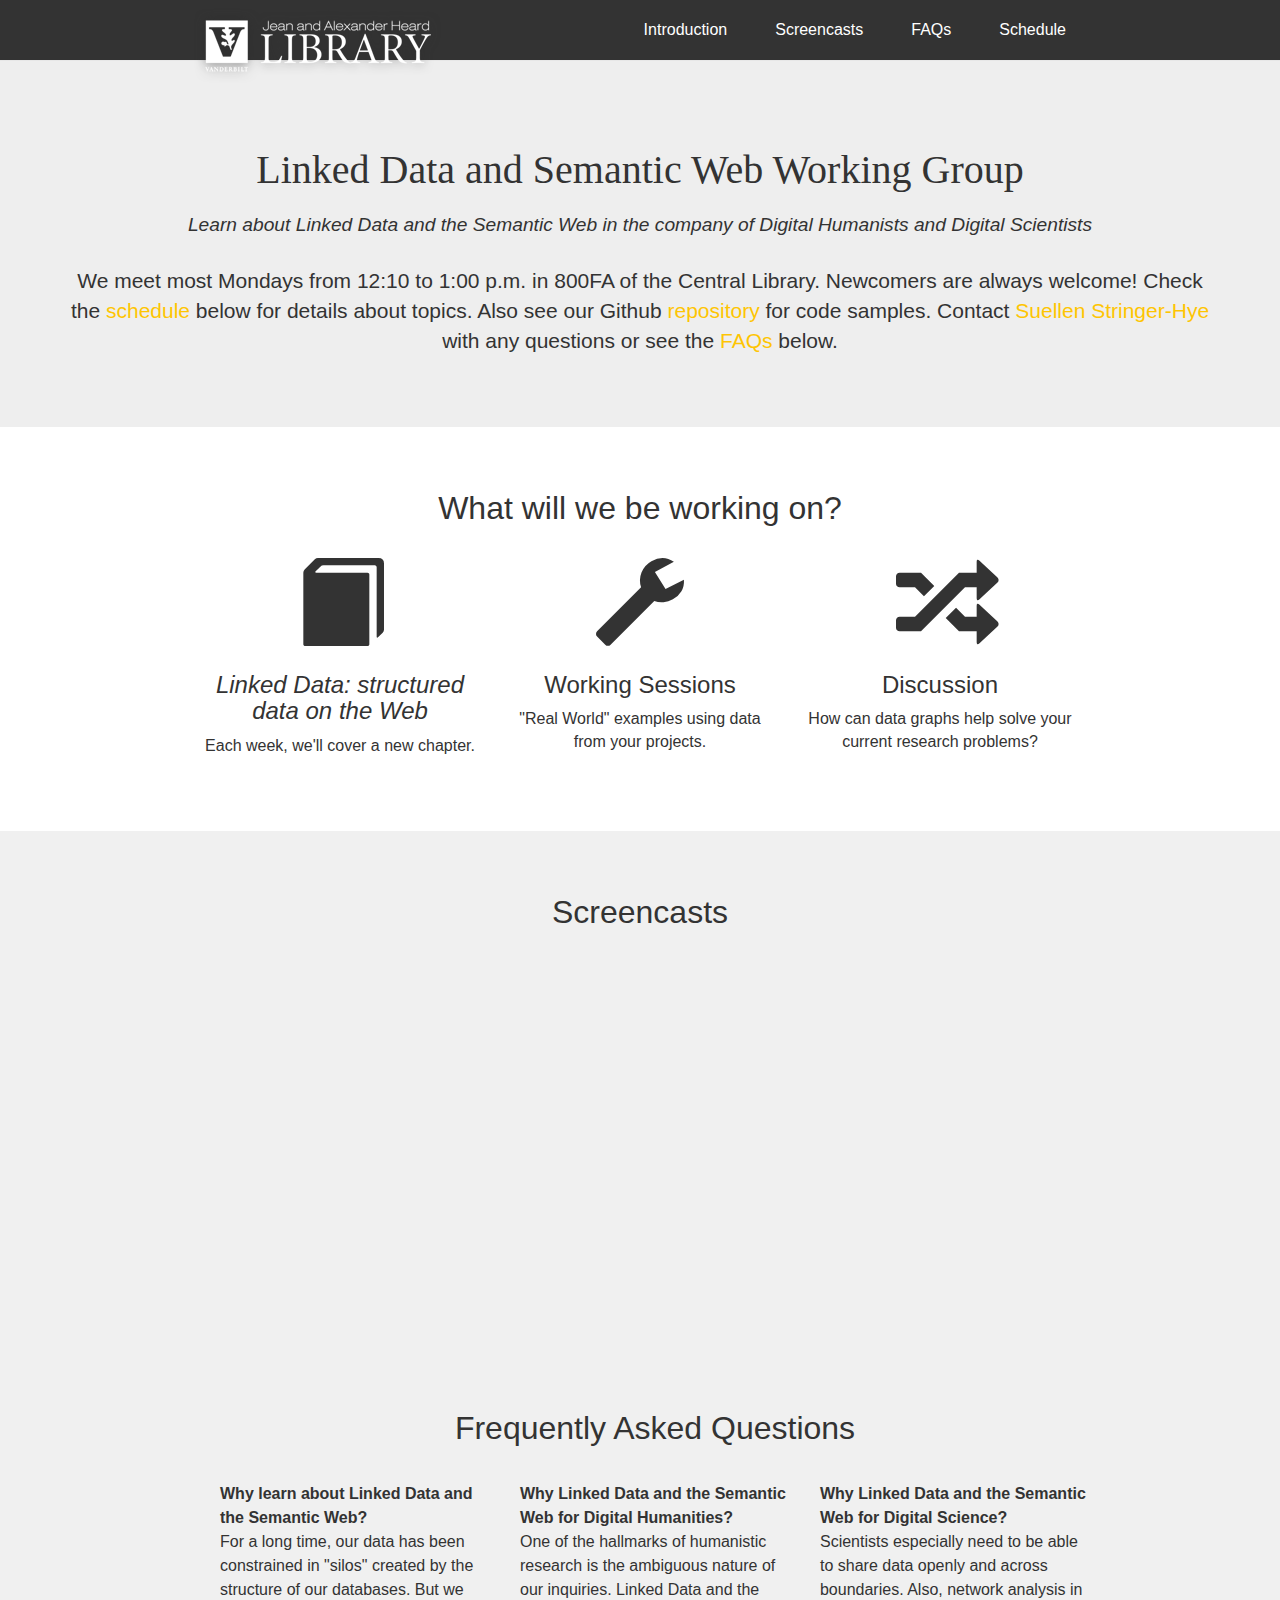
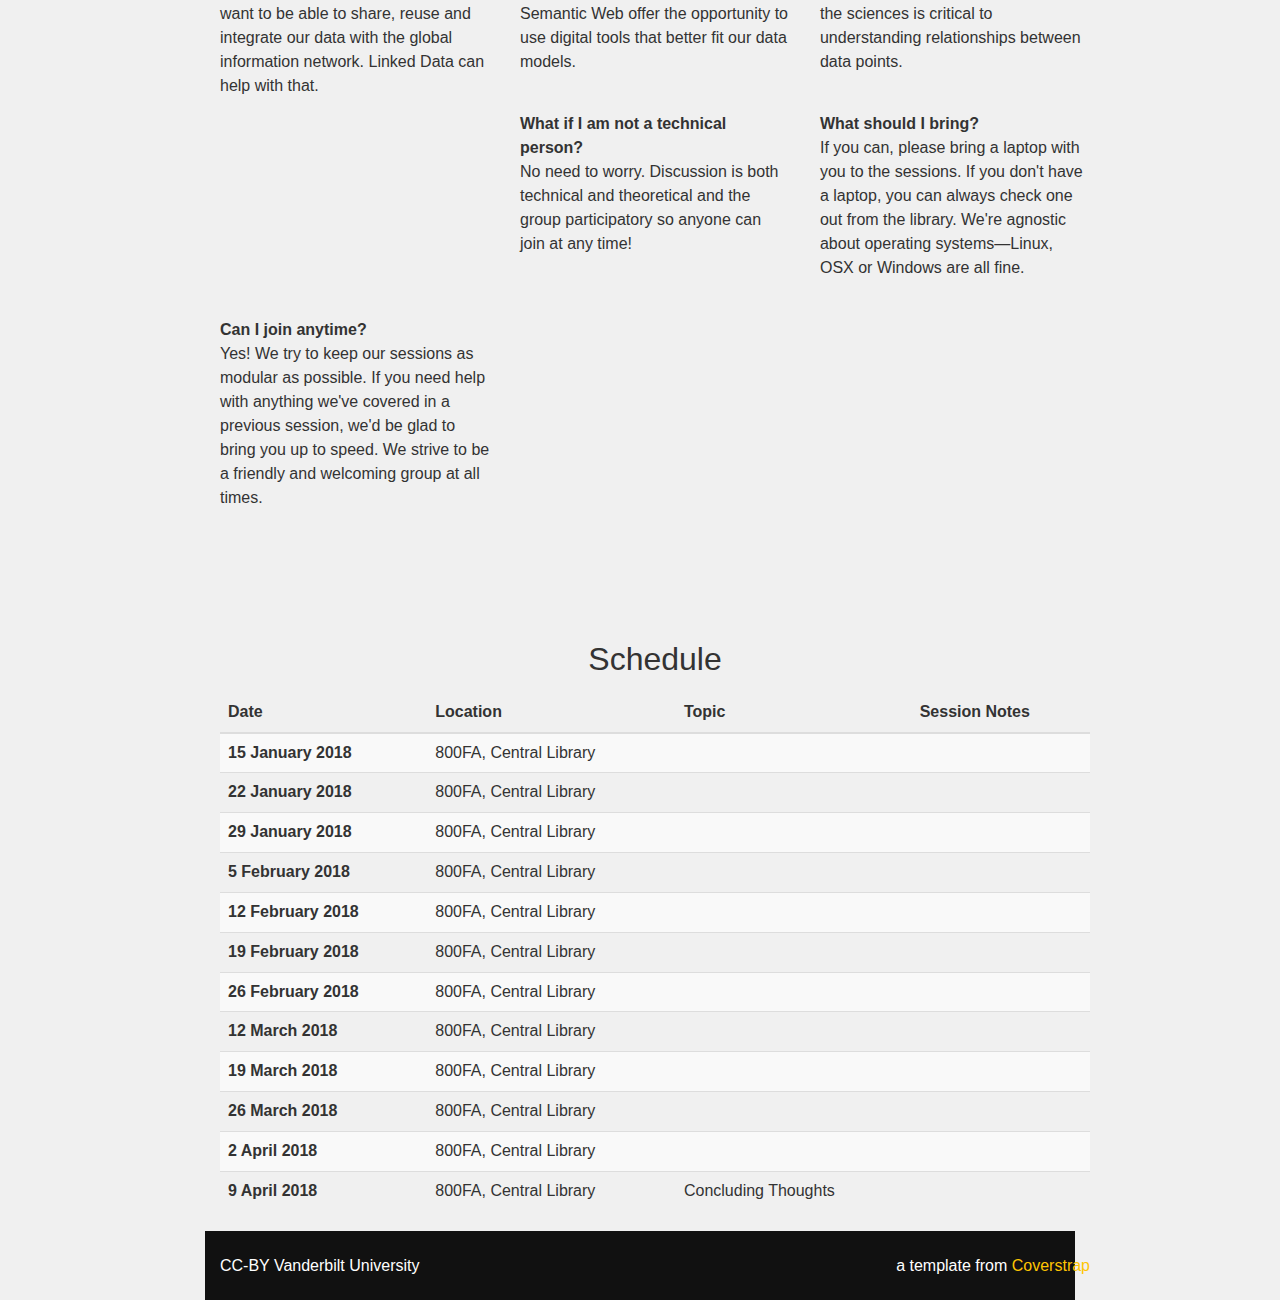
<file: index.html>
<!DOCTYPE html>
<html lang="en">
  <head>
    <meta charset="utf-8">
    <title>Vanderbilt Library — Linked Data and Semantic Web Working Group</title>
    <meta name="viewport" content="width=device-width,initial-scale=1.0">
    <link href="css/bootstrap.min.css" rel="stylesheet">
    <link href="css/lighter.css" rel="stylesheet">
  </head>
  <body>

    <nav class="navbar navbar-default navbar-fixed-top" role="navigation">
      <div class="container">
        <div class="navbar-header">
          <button type="button" class="navbar-toggle" data-toggle="collapse" data-target=".navbar-ex1-collapse">
            <span class="icon-bar"></span>
            <span class="icon-bar"></span>
            <span class="icon-bar"></span>
          </button>
          <a class="navbar-brand" href="http://www.library.vanderbilt.edu"><img src="img/logo-vandy-library.png" alt="Vanderbilt Library"/></a>
        </div> <!-- /.navbar-header -->

        <div class="collapse navbar-collapse navbar-ex1-collapse">
          <ul class="nav navbar-nav navbar-right">
            <li><a href="#introduction" class="nav-link">Introduction</a></li>
            <li><a href="#screencasts" class="nav-link">Screencasts</a></li>
            <li><a href="#faqs" class="nav-link">FAQs</a></li>
            <li><a href="#schedule" class="nav-link">Schedule</a></li>


          </ul>
        </div> <!-- /.navbar-collapse -->
      </div> <!-- /.container -->
    </nav> <!-- /.navbar -->

    <div id="top" class="jumbotron">
      <div class="container">
        <h1>Linked Data and Semantic Web Working Group</h1>
        <h2>Learn about Linked Data and the Semantic Web in the company of Digital Humanists and Digital Scientists</h2>
        <p>We meet most Mondays from 12:10 to 1:00 p.m. in 800FA of the Central Library. Newcomers are always welcome! Check the <a href="#schedule">schedule</a> below for details about topics. Also see our Github <a href="https://github.com/HeardLibrary/semantic-web">repository</a> for code samples. Contact <a href="mailto:suellen.stringer-hye@vanderbilt.edu">Suellen Stringer-Hye</a> with any questions or see the <a href="#faqs">FAQs</a> below.</p>
      </div> <!-- /.container -->
    </div> <!-- /.jumbotron -->

    <div class="container">
      <h3 id="introduction" class="subhead">What  will we be working on?</h3>
      <div class="row benefits">
        <div class="col-md-4 col-sm-6 benefit">
          <span style="font-size:5.5em;" class="glyphicon glyphicon-book"></span>
          <h3><em>Linked Data: structured data on the Web</em></h3>
          <p>Each week, we'll cover a new chapter.</p>
        </div> <!-- /.benefit -->

        <div class="col-md-4 col-sm-6 benefit">
        <span style="font-size:5.5em;" class="glyphicon glyphicon-wrench"></span>
        <h3>Working Sessions</h3>
        <p>"Real World" examples using data from your projects.</p>
      </div> <!-- /.benefit -->

        <div class="col-md-4 col-sm-6 benefit">
          <span style="font-size:5.5em;" class="glyphicon glyphicon-random"></span>
        <h3>Discussion</h3>
        <p>How can  data graphs help solve your current research problems?</p>
      </div> <!-- /.benefit -->
      </div> <!-- /.row -->
    </div> <!-- /.container -->

    <div class="container-alternate">
      <div class="container">
        <h3 id="screencasts" class="subhead">Screencasts</h3>
        <div class="row">
          <div class="col-md-8 col-md-offset-2">
            <div id="tour" class="carousel slide">
              <!--
              <ol class="carousel-indicators">
                <li data-target="#tour" data-slide-to="0" class="active"></li>
                <li data-target="#tour" data-slide-to="1"></li>
                <li data-target="#tour" data-slide-to="2"></li>
                <li data-target="#tour" data-slide-to="3"></li>
                <li data-target="#tour" data-slide-to="4"></li>
              </ol>
              -->
              <div class="carousel-inner">
                <div class="item active">
                  <div class='embed-container'>
                    <iframe width="420" height="315" src="https://www.youtube.com/embed/XAGifYBiXMY" frameborder="0" allowfullscreen></iframe>
                </div>
                <!--
              <a class="left carousel-control" href="#tour" data-slide="prev">
                <span class="glyphicon glyphicon-chevron-left"></span>
              </a>
              <a class="right carousel-control" href="#tour" data-slide="next">
                <span class="glyphicon glyphicon-chevron-right"></span>
              </a> -->
            </div> <!-- #tour -->
          </div> <!-- /.col-md-12 -->
        </div> <!-- /.row -->
      </div> <!-- /.container -->
    </div> <!-- /.container-alternate -->

    <div class="container">
  <h3 id="faqs" class="subhead">Frequently Asked Questions</h3>
  <div class="row faqs">
    <p class="col-md-4 col-sm-6">
      <strong>Why learn about Linked Data and the Semantic Web?</strong><br>
      For a long time, our data has been constrained in "silos" created by the structure of our databases.
      But we want to be able to share, reuse and integrate our data with the global information network. Linked Data can help with that.

    </p>
    <p class="col-md-4 col-sm-6">
      <strong>Why Linked Data and the Semantic Web for Digital Humanities?</strong><br>
    One of the hallmarks of humanistic research is the ambiguous nature of our inquiries.
    Linked Data and the Semantic Web offer the opportunity to use digital tools that better fit our data models.
    </p>
    <p class="col-md-4 col-sm-6">
      <strong>Why Linked Data and the Semantic Web for Digital Science?</strong><br>
      Scientists especially need to be able to share data openly and across boundaries. Also, network analysis in the sciences
      is critical to understanding relationships between data points.
    </p>
    <p class="col-md-4 col-sm-6">
      <strong>What if I am not a technical person?</strong><br>
      No need to worry. Discussion is both technical and
      theoretical and the group participatory so anyone can join at any time!
    </p>
    <p class="col-md-4 col-sm-6">
      <strong>What should I bring?</strong><br>
      If you can, please bring a laptop with you to the sessions. If you don't
      have a laptop, you can always check one out from the library. We're agnostic
      about operating systems—Linux, OSX or Windows are all fine.
    </p>
    <p class="col-md-4 col-sm-6">
      <strong>Can I join anytime?</strong><br>
      Yes! We try to keep our sessions as modular as possible. If you need help
      with anything we've covered in a previous session, we'd be glad to bring you
      up to speed. We strive to be a friendly and welcoming group at all times.
    </p>
  </div> <!-- /.faqs -->
</div> <!-- /.container -->

    <!-- See http://stackoverflow.com/questions/15573844/how-to-create-a-grid-header-using-twitter-bootstrap -->
    <div class="container-alternate">
      <div class="container">
        <h3 id="schedule" class="subhead">Schedule</h3>
        <div class="row about">
          <div class="col-md-12">
            <table class="table table-striped table-reflow">
              <thead class="thead-inverse">
                <tr>
                  <th>Date</th>
                  <th>Location</th>
                  <th>Topic</th>
                  <th>Session Notes</th>
                </tr>
              </thead>
              <tbody>
                <tr>
                  <th scope="row">15 January 2018</th>
                  <td>800FA, Central Library</td>
                  <td></td>
                  <td></td>
                </tr>
                <tr>
                  <th scope="row">22 January 2018</th>
                    <td>800FA, Central Library</td>
                    <td></td>
                    <td></td>
                </tr>
                <tr>
                  <th scope="row">29 January 2018</td>
                    <td>800FA, Central Library</td>
                  <td></td>
                  <td></td>
                </tr>
                <tr>
                  <th scope="row">5 February 2018</td>
                    <td>800FA, Central Library</td>
                  <td></td>
                  <td></td>
                </tr>
                <tr>
                  <th scope="row">12 February 2018</td>
                    <td>800FA, Central Library</td>
                  <td></td>
                  <td></td>
                </tr>
                <tr>
                  <th scope="row">19 February 2018</td>
                    <td>800FA, Central Library</td>
                  <td></td>
                  <td></td>
                </tr>
                <tr>
                  <th scope="row">26 February 2018</td>
                    <td>800FA, Central Library</td>
                  <td></td>
                  <td></td>
                </tr>
                <tr>
                  <th scope="row">12 March 2018</td>
                    <td>800FA, Central Library</td>
                  <td></td>
                  <td></td>
                </tr>
                <tr>
                  <th scope="row">19 March 2018</td>
                    <td>800FA, Central Library</td>
                  <td></td>
                  <td></td>
                </tr>
                <tr>
                  <th scope="row">26 March 2018</td>
                  <td>800FA, Central Library</td>
                  <td></td>
                  <td></td>
                </tr>
                <tr>
                  <th scope="row">2 April 2018</td>
                
                  <td>800FA, Central Library</td>
                  <td></td>
                  <td></td>
                </tr>
                <tr>
                  <th scope="row">9 April 2018</td>
                  <td>800FA, Central Library</td>
                  <td>Concluding Thoughts</td>
                  <td></td>
                </tr>
              </tbody>
            </table>
          </div> <!-- /.col-md-10 -->
        </div> <!-- /.row -->
      </div> <!-- /.container -->
    </div> <!-- /.container-alternate -->


    <footer>
      <div class="container clearfix">
        <p class="pull-left">
          CC-BY Vanderbilt University
        </p>
        <p class="pull-right">
          a template from <a href="http://coverstrap.com">Coverstrap</a>
        </p>
      </div> <!-- /.container -->
    </footer>

    <script src="js/jquery.js"></script>
    <script src="js/bootstrap.min.js"></script>
    <script>
      $(".nav-link").click(function(e) {
        e.preventDefault();
        var link = $(this);
        var href = link.attr("href");
        $("html,body").animate({scrollTop: $(href).offset().top - 80}, 500);
        link.closest(".navbar").find(".navbar-toggle:not(.collapsed)").click();
      });
    </script>
  </body>
</html>
</file>
<file: css/lighter.css>
body {
  font-size: 16px;
}
body, h1, h2, h3, h4, h5, h6 {
  font-family:"Roboto Slab","Helvetica Neue",Helvetica,Arial,sans-serif}
}
.btn {
  border-radius: 3em;
}
.container {
  max-width: 900px;
}
.container-alternate {
  background: #f0f0f0;
}
.navbar {
  background: #333;
  padding: 0.3em 0;
}
.navbar .navbar-brand {
  color: white;
  font-family: georgia, serif;
  font-weight: bold;
  padding: 0px 0px;
}
.navbar ul.nav li a {
  color: #fff;
  padding-left: 0;
  padding-right: 0;
  margin: 0 1.5em;
}
.navbar ul.nav li a:hover {
  color: #fec503;
}

.navbar ul.nav li a:focus {
  color: #fec503;
}

.navbar ul.nav li button {
  margin: 0.7em 0 0 1em;
}
.jumbotron {
  background: ;
  color: #333;
  padding: 8em 0 3.5em;
  text-align: center;
  margin-bottom: 0;
}
.jumbotron h1 {
  font-family: georgia, serif;
  font-size: 2.5em;
}
.jumbotron h2 {
  font-size: 1.2em;
  font-style: italic;
  font-weight: normal;
  line-height: 1.4em;
  margin-bottom: 1.4em;
}
.jumbotron .btn {
  font-size: 1.2em;
  padding: 0.3em 2.5em 0.5em;
  background-color: #333;
  border-color: #fec503;
  color: #fec503;

}
.jumbotron .btn .glyphicon {
  margin-left: 0.2em;
  position: relative;
  top: 3px;
}
.subhead {
  font-size: 2em;
  text-align: center;
  margin: 2em 0 0.5em;
}
.benefits {
  margin-bottom: 3em;
}
.benefit {
  margin: 1em 0;
  text-align: center;
}
.benefit .benefit-ball {
  background: #f0f0f0;
  border-radius: 50%;
  color: #333;
  display: inline-block;
  line-height: 1em;
  padding: 3em;
}
.benefit .benefit-ball .glyphicon {
  font-size: 3em;
  position: relative;
  top: -3px;
  right: 1px;
}
.benefit h3 {
  font-size: 1.5em;
}
#tour {
  margin: 1em 0 4em;
}
#tour .carousel-inner img {
  height: 500px;
  width: 100%;
}
.faqs {
  margin-bottom: 3em;
}
.faqs p {
  line-height: 1.5em;
  margin: 1.2em 0;
}
a {
  color: #fec503;
}
.about p {
  line-height: 1.5em;
  margin: 1em 0;
}
.about p:last-child {
  margin-bottom: 4em;
}
footer {
  background: #111;
  color: #fff;
  padding: 1.5em 0 0.8em;
}

.big-number {
  font-size: 5em;
  font-weight: bold;
}

/** See https://www.abeautifulsite.net/how-to-embed-youtubevimeo-videos-responsively **/

.embed-container {
    position: relative;
    padding-bottom: 56.25%;
    height: 0;
    overflow: hidden;
    max-width: 100%;
    height: auto;
    }
.embed-container iframe, .embed-container object, .embed-container embed {
  position: absolute;
  top: 0;
  left: 0;
  width: 100%;
  height: 100%;
}

@media screen and (max-width: 768px) {
  .navbar ul.nav li {
    text-align: center;
  }
  .navbar ul.nav li button {
    margin: 1em 0;
  }
  .jumbotron {
    font-size: 14px;
    padding: 12em 0 4em;
  }
  .benefit {
    margin-bottom: 2em;
  }
}
@media screen and (max-width: 480px) {
  body {
    font-size: 12px;
  }
  .jumbotron {
    font-size: 12px;
  }
  footer .pull-right {
    display: none;
  }
}
</file>
